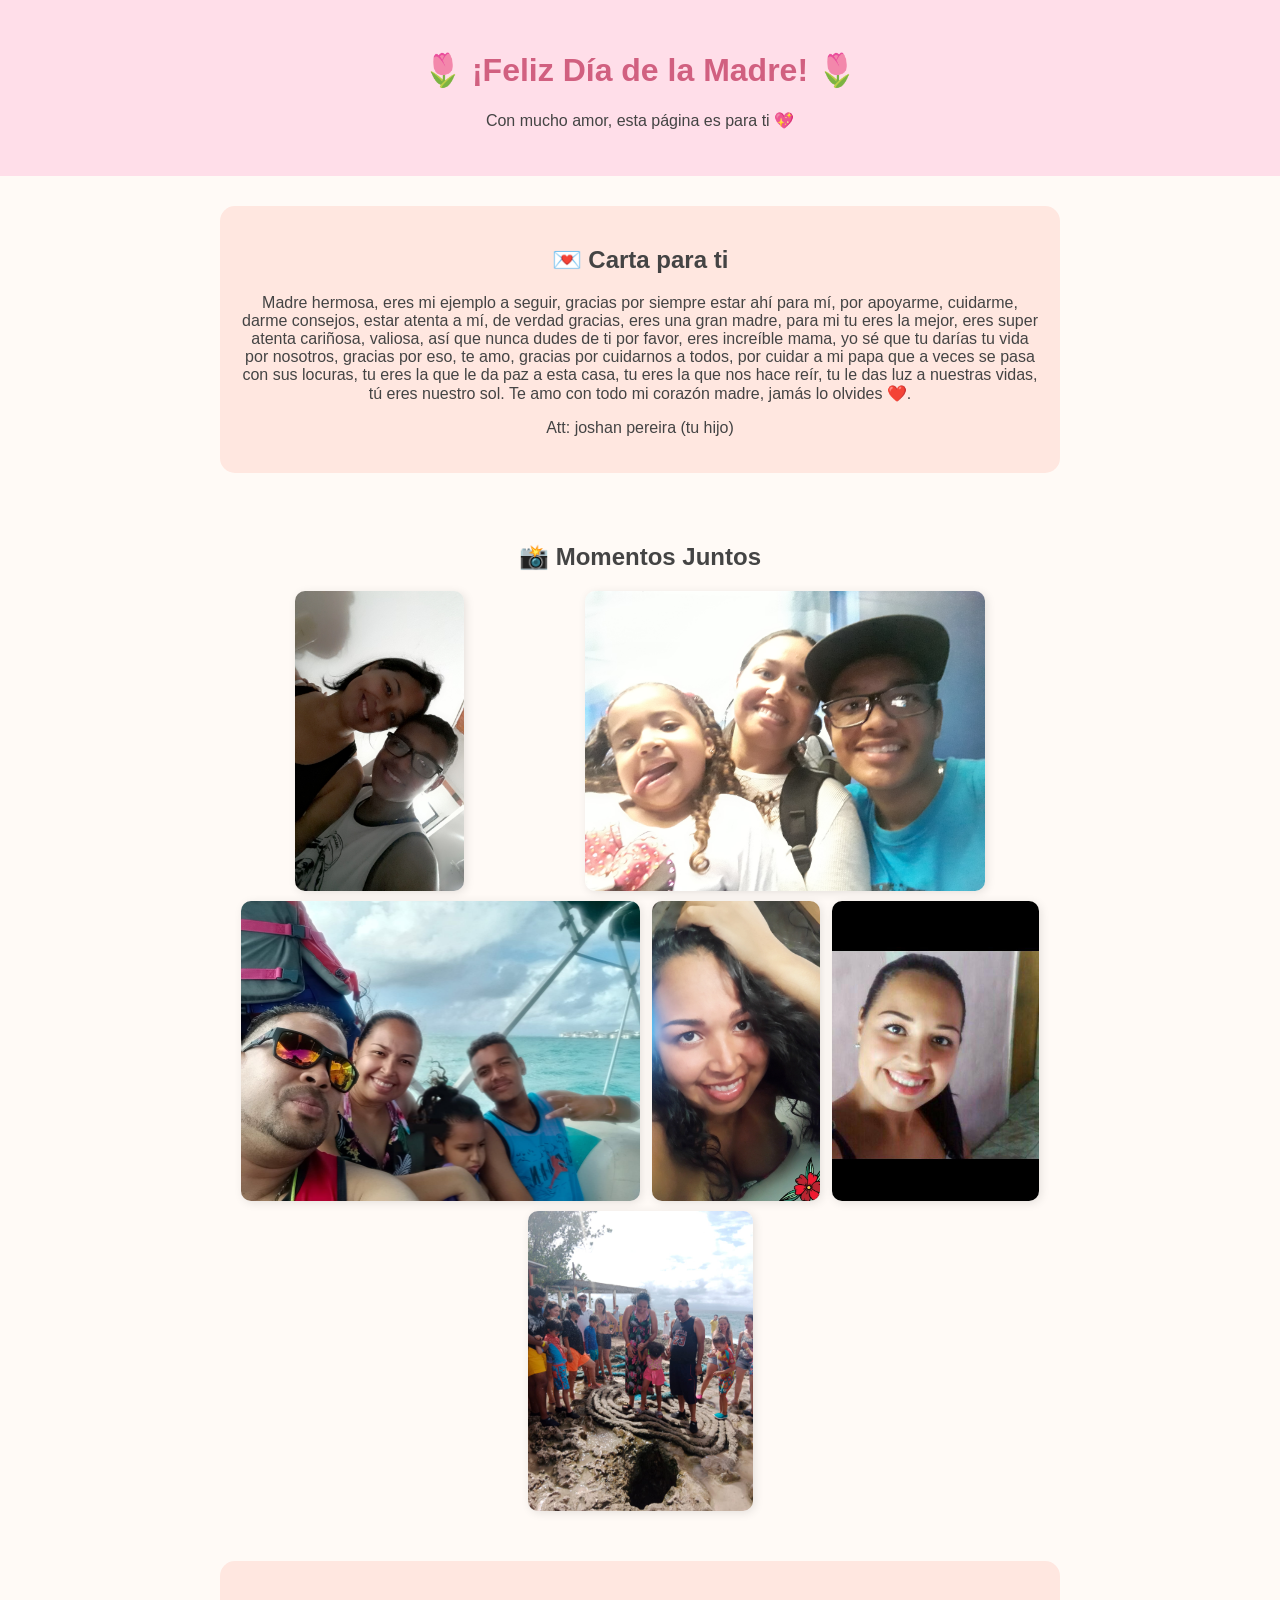
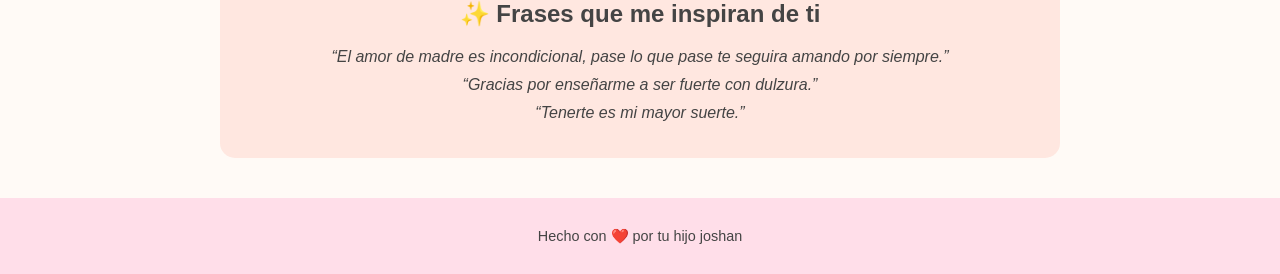
<file: index.html>
<!DOCTYPE html>
<html lang="es">
<head>
  <meta charset="UTF-8" />
  <meta name="viewport" content="width=device-width, initial-scale=1.0" />
  <title>Feliz Día de la Madre</title>
  <link rel="stylesheet" href="styles.css" />
</head>
<body>
  <header>
    <h1>🌷 ¡Feliz Día de la Madre! 🌷</h1>
    <p>Con mucho amor, esta página es para ti 💖</p>
  </header>

  <section class="carta">
    <h2>💌 Carta para ti</h2>
    <p>
        Madre hermosa, eres mi ejemplo a seguir, gracias por siempre estar ahí para mí, por apoyarme, cuidarme, darme consejos, estar atenta a mí, de verdad gracias, eres una gran madre, para mi tu eres la mejor, eres super atenta cariñosa, valiosa, así que nunca dudes de ti por favor, eres increíble mama, yo sé que tu darías tu vida por nosotros, gracias por eso, te amo, gracias por cuidarnos a todos, por cuidar a mi papa que a veces se pasa con sus locuras, tu eres la que le da paz a esta casa, tu eres la que nos hace reír, tu le das luz a nuestras vidas, tú eres nuestro sol. Te amo con todo mi corazón madre, jamás lo olvides ❤️.
    </p>
    <p>Att: joshan pereira (tu hijo)</p>
  </section>

  <section class="galeria">
    <h2>📸 Momentos Juntos</h2>
    <div class="imagenes">
      <img src="img/foto1.jpg" alt="Foto juntos">
      <img src="img/foto2.jpg" alt="Recuerdo especial">
      <img src="img/foto3.jpg "alt= "momento feliz">
      <img src="img/IMG-20220629-WA0030.jpg "alt= "momento feliz">
      <img src="img/IMG-20220629-WA0029.jpg "alt= "momento feliz">
      <img src="img/IMG-20221130-WA0002.jpg "alt= "momento feliz">
    </div>
  </section>

  <section class="frases">
    <h2>✨ Frases que me inspiran de ti</h2>
    <ul>
      <li>“El amor de madre es incondicional, pase lo que pase te seguira amando por siempre.”</li>
      <li>“Gracias por enseñarme a ser fuerte con dulzura.”</li>
      <li>“Tenerte es mi mayor suerte.”</li>
    </ul>
  </section>

  <footer>
    <p>Hecho con ❤️ por tu hijo joshan</p>
  </footer>
</body>
</html>
</file>
<file: styles.css>
body {
    background-color: #fffaf6;
    font-family: 'Segoe UI', sans-serif;
    color: #444;
    margin: 0;
    padding: 0;
    text-align: center;
}

header {
    background-color: #ffdee9;
    padding: 30px;
}

h1 {
    color: #d16080;
}

section {
    margin: 30px auto;
    max-width: 800px;
    padding: 20px;
}

.carta,
.frases {
    background-color: #ffe7e0;
    border-radius: 15px;
}

.galeria .imagenes {
    display: flex;
    flex-wrap: wrap;
    justify-content: center;
    gap: 10px;
    margin-top: 15px;
}

.galeria img {
    max-width: 100%;
    height: 300px;
    object-fit: cover;
    display: block;
    margin: 0 auto;
    border-radius: 10px;
    box-shadow: 2px 2px 10px rgba(0, 0, 0, 0.1);
}

ul {
    list-style-type: none;
    padding: 0;
}

ul li {
    margin: 10px 0;
    font-style: italic;
}

footer {
    background-color: #ffdee9;
    padding: 15px;
    margin-top: 40px;
    font-size: 0.9em;
}
@media (max-width: 600px) {
    body {
        padding: 10px;
    }

    section {
        padding: 10px;
    }

    .galeria .imagenes {
        flex-direction: column;
        align-items: center;
    }

    .galeria img {
        width: 90%;
        max-width: 300px;
    }

    h1 {
        font-size: 24px;
    }

    h2 {
        font-size: 20px;
    }

    p,
    li {
        font-size: 16px;
    }
}
</file>
